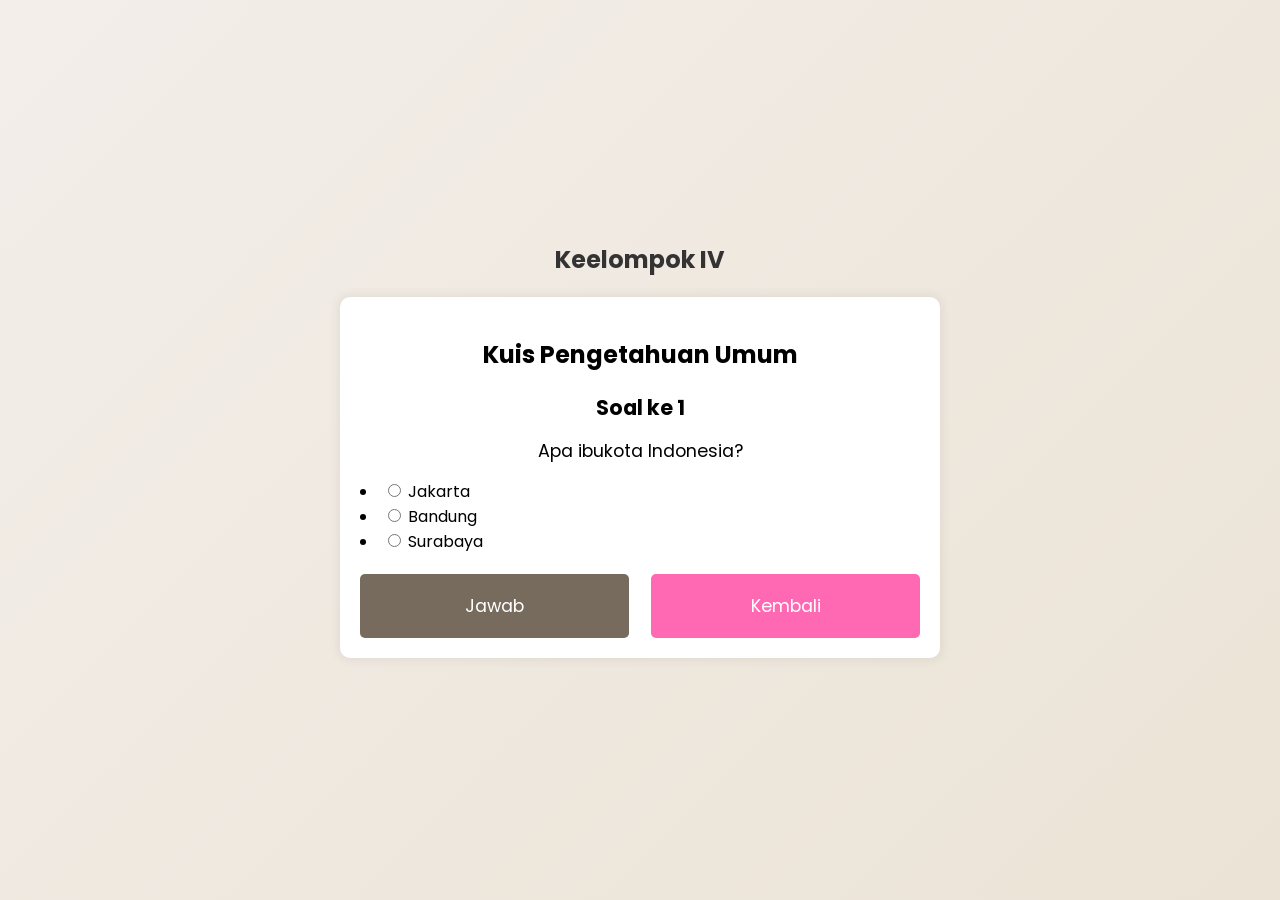
<file: kuis.html>
<!DOCTYPE html>
<html lang="id">
<head>
  <meta charset="UTF-8" />
  <meta name="viewport" content="width=device-width, initial-scale=1.0"/>
  <title>Soal Kuis Kelompok IV</title>
  <link rel="shortcut icon" href="./logo.png" type="image/png">
  <link href="https://fonts.googleapis.com/css2?family=Poppins:wght@200;300;400;500&display=swap" rel="stylesheet"/>

<style>
* {
    box-sizing: border-box;
}
html, body {
    height: 100%;
    margin: 0;
    padding: 0;
    font-family: 'Poppins', sans-serif;
    background-color: #EBE3D5;
    background-image: linear-gradient(315deg, #EBE3D5 0%, #F3EEEA 100%);
}

/* Buat konten di tengah layar */
body {
    display: flex;
    flex-direction: column;
    align-items: center;
    justify-content: center;
}

/* Header hanya teks */
.header {
    font-size: 1.5rem;
    font-weight: bold;
    margin-bottom: 20px;
    color: #333;
}

/* Kotak soal */
.quiz-container {
    background-color: #fff;
    border-radius: 10px;
    box-shadow: 0 0 10px 2px rgba(100, 100, 100, 0.1);
    width: 600px;
    max-width: 90%;
    padding: 20px;
}

/* Judul kuis */
.quiz-header {
    text-align: center;
    margin-bottom: 20px;
}
.question-indicator {
    font-size: 1.3rem;
    font-weight: bold;
    margin-bottom: 15px;
    text-align: center;
}
.question {
    font-size: 1.1rem;
    text-align: center;
    margin-bottom: 15px;
}

/* Opsi jawaban */
.options {
    width: 100%;
}
ul {
  list-style: none;
  padding: 0;
  margin: 0;
}
ul li {
    font-size: 1.1rem;
    margin: 1rem 0;
}
ul li label {
    cursor: pointer;
}

/* Tombol kuis */
.button-container {
    display: flex;
    justify-content: space-between;
    margin-top: 20px;
}
button {
    background-color: #776B5D;
    color: #fff;
    border: none;
    width: 48%;
    cursor: pointer;
    font-size: 1.1rem;
    font-family: inherit;
    padding: 1.2rem;
    border-radius: 5px;
}
#back-button {
    background-color: #FF69B4;
}
button:hover {
    background-color: #6a5f52;
}
button:focus {
    outline: none;
    background-color: #99B080;
}
#popup-backdrop {
  position: fixed;
  inset: 0;
  background-color: rgba(0, 0, 0, 0.5);
  display: none;
  justify-content: center;
  align-items: center;
  z-index: 999;
}

.popup {
  background: white;
  padding: 30px 20px;
  border-radius: 12px;
  width: 90%;
  max-width: 400px;
  text-align: center;
  transform: translateY(100%);
  opacity: 0;
  transition: transform 0.4s ease, opacity 0.4s ease;
}

/* Saat popup aktif (muncul) */
#popup-backdrop.show .popup {
  transform: translateY(0);
  opacity: 1;
}

/* Saat popup nonaktif (hilang ke bawah) */
#popup-backdrop.hide .popup {
  transform: translateY(100%);
  opacity: 0;
}
</style>

</style>

</head>
<body>

  <div class="header">
      Keelompok IV
  </div>

  <div class="quiz-container">
      <div class="quiz-header">
          <h2>Kuis Pengetahuan Umum</h2>
      </div>
      <div class="question-indicator" id="question-indicator">Soal ke 1</div>
      <div class="question" id="question"></div>
      <div class="options" id="options"></div>
      <div class="button-container">
          <button id="submit-button" onclick="checkAnswer()">Jawab</button>
          <button id="back-button" onclick="goBack()">Kembali</button>
      </div>
  </div>
<div id="popup-backdrop">
  <div class="popup">
    <h3 id="popup-title">Jawaban</h3>
    <p id="popup-message">Isi hasil jawaban...</p>
    <button onclick="closePopup()">Lanjut</button>
  </div>
</div>

<script>
  const questions = [
    { question: "Apa ibukota Indonesia?", options: ["Jakarta", "Bandung", "Surabaya"], answer: "Jakarta" },
    { question: "Siapa presiden pertama Indonesia?", options: ["Soekarno", "Soeharto", "Jokowi"], answer: "Soekarno" },
    { question: "Apa warna bendera Indonesia?", options: ["Merah Putih", "Merah Kuning", "Biru Putih"], answer: "Merah Putih" },
    { question: "Apa mata uang Indonesia?", options: ["Rupiah", "Dollar", "Euro"], answer: "Rupiah" },
    { question: "Siapa penemu listrik?", options: ["Thomas Edison", "Albert Einstein", "Nikola Tesla"], answer: "Thomas Edison" }
  ];

  let currentQuestionIndex = 0;

  function loadQuestion() {
    const question = questions[currentQuestionIndex];
    document.getElementById('question-indicator').textContent = `Soal ke ${currentQuestionIndex + 1}`;
    document.getElementById('question').textContent = question.question;
    const optionsContainer = document.getElementById('options');
    optionsContainer.innerHTML = '';
    question.options.forEach(option => {
      const li = document.createElement('li');
      li.innerHTML = `<label><input type="radio" name="option" value="${option}"> ${option}</label>`;
      optionsContainer.appendChild(li);
    });
  }

function checkAnswer() {
  const selected = document.querySelector('input[name="option"]:checked');
  const popup = document.getElementById('popup-backdrop');
  if (!selected) return alert("Silakan pilih jawaban terlebih dahulu.");

  const isCorrect = selected.value === questions[currentQuestionIndex].answer;
  document.getElementById('popup-title').textContent = isCorrect ? "Jawaban Benar!" : "Jawaban Salah!";
  document.getElementById('popup-message').textContent = isCorrect
    ? `Selamat, jawaban Anda benar. Jawabannya ${questions[currentQuestionIndex].answer}`
    : `Jawaban yang benar adalah: ${questions[currentQuestionIndex].answer}`;

  popup.classList.remove("hide");
  popup.classList.add("show");
  popup.style.display = "flex";
}

function closePopup() {
  const popup = document.getElementById('popup-backdrop');
  popup.classList.remove("show");
  popup.classList.add("hide");

  setTimeout(() => {
    popup.style.display = "none";
    currentQuestionIndex++;
    if (currentQuestionIndex < questions.length) {
      loadQuestion();
    } else {
      document.getElementById('question-indicator').textContent = "";
      document.getElementById('question').textContent = "Terima kasih telah mengikuti kuis!";
      document.getElementById('options').innerHTML = "";
      const btn = document.getElementById('submit-button');
      btn.textContent = "Ulangi";
      btn.onclick = () => {
        currentQuestionIndex = 0;
        loadQuestion();
        btn.textContent = "Jawab";
        btn.onclick = checkAnswer;
      };
    }
  }, 400);
}

  function goBack() {
    if (currentQuestionIndex > 0) {
      currentQuestionIndex--;
      loadQuestion();
    } else {
      window.location.href = 'index.html';
    }
  }

  function showResults() {
    alert("Hasil belum tersedia.");
  }

  window.onload = loadQuestion;
</script>

</body>
</html>
</file>
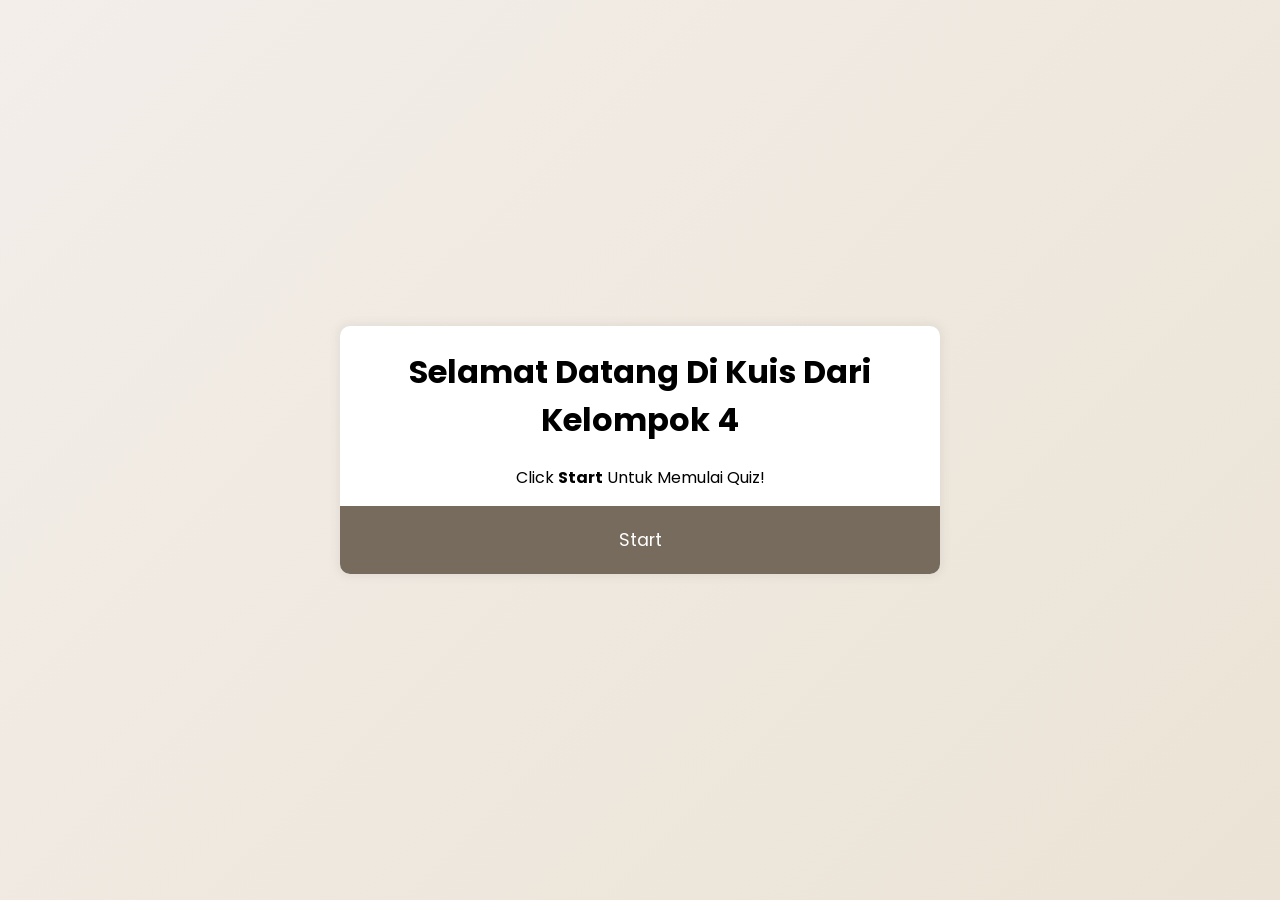
<file: start.html>
<!DOCTYPE html>
<html lang="en">
<head>
    <meta charset="UTF-8">
    <meta name="viewport" content="width=device-width, initial-scale=1.0">
    <link rel="stylesheet" href="assets/css/start.css">
    <link rel="shortcut icon" href="./logo.png" type="image/png">
    <title>Kuis Kelompok 4</title>
</head>
<body>
    <div class="quiz-container" id="quiz" style="text-align: center;">
        <h1>Selamat Datang Di Kuis Dari Kelompok 4</h1>
        <p>Click <b>Start</b> Untuk Memulai Quiz!</p>
        <button type="button" id="startButton" onclick="startQuiz()">Start</button>
    </div>

    <script>
        function startQuiz() {
            window.location.href = "kuis.html";
        }
    </script>
</body>
</html>
</file>
<file: assets/css/start.css>
@import url('https://fonts.googleapis.com/css2?family=Poppins:wght@200;300;400;500&display=swap');

*{
    box-sizing: border-box;
}
body{
    background-color: #EBE3D5;
    background-image: linear-gradient(315deg, #EBE3D5 0%, #F3EEEA 100%);
    font-family: 'Poppins', sans-serif;
    display: flex;
    align-items: center;
    justify-content: center;
    height: 100vh;
    overflow: hidden;
    margin: 0;
}
.quiz-container{
    background-color: #fff;
    border-radius: 10px;
    box-shadow: 0 0 10px 2px rgba(100, 100, 100, 0.1);
    width: 600px;
    overflow: hidden;
}
.quiz-header{
    padding: 4rem;
}
h2{
    padding: 1rem;
    text-align: center;
    margin: 0;
}

ul{
    list-style-type: none;
    padding: 0;
}

ul li{
    font-size: 1.2rem;
    margin: 1rem 0;
}

ul li label{
    cursor: pointer;
}

button{
    background-color: #776B5D;
    color: #fff;
    border: none;
    display: block;
    width: 100%;
    cursor: pointer;
    font-size: 1.1rem;
    font-family: inherit;
    padding: 1.3rem;
}

button:hover{
    background-color: #6a5f52;
}

button:focus{
    outline: none;
    background-color: #99B080;
}
</file>
